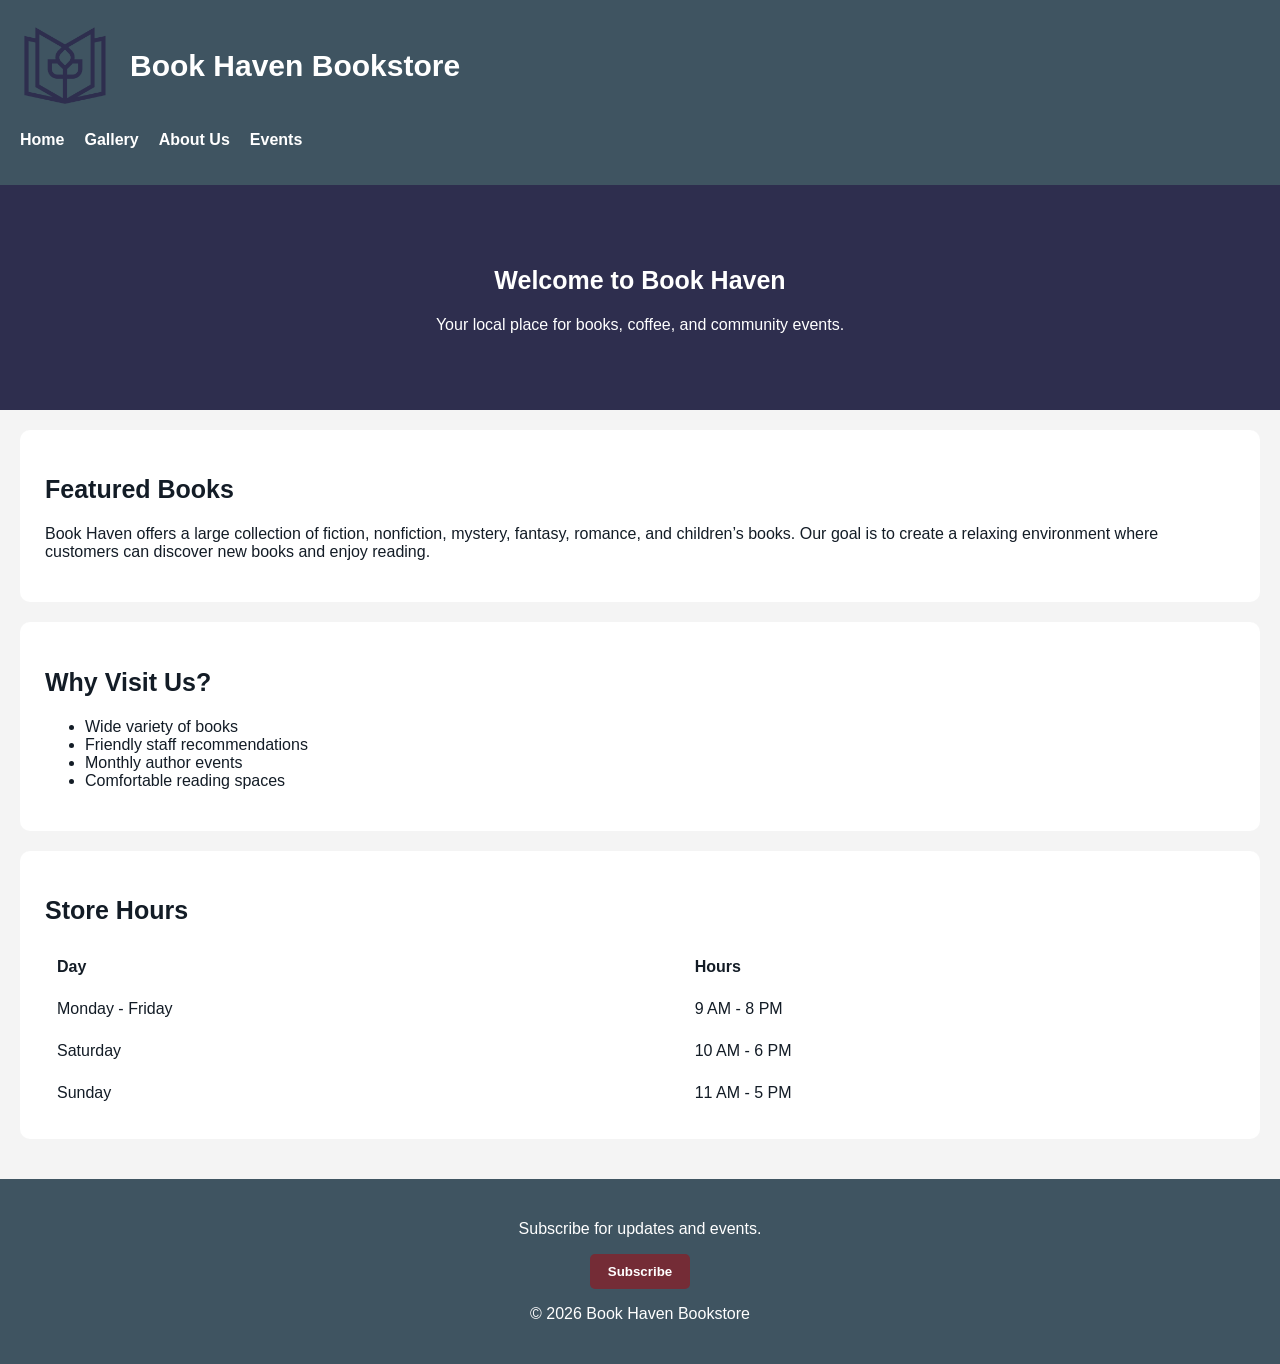
<file: index.html>
<!DOCTYPE html>
<html lang="en">

<head>
    <meta charset="UTF-8">
    <meta name="viewport" content="width=device-width, initial-scale=1.0">
    <title>Book Haven Bookstore</title>
    <link rel="stylesheet" href="style.css">
</head>

<body>

<header>
    <div class="logo-section">
        <img src="images/logo.png" alt="Book Haven Bookstore Logo" class="logo">
        <h1>Book Haven Bookstore</h1>
    </div>

    <nav>
        <ul>
            <li><a href="index.html">Home</a></li>
            <li><a href="gallery.html">Gallery</a></li>
            <li><a href="about.html">About Us</a></li>
            <li><a href="events.html">Events</a></li>
        </ul>
    </nav>
</header>

<main>

<section class="hero">
    <h2>Welcome to Book Haven</h2>
    <p>Your local place for books, coffee, and community events.</p>
</section>

<section class="home-section">
    <h2>Featured Books</h2>
    <p>
        Book Haven offers a large collection of fiction, nonfiction, mystery, fantasy,
        romance, and children’s books. Our goal is to create a relaxing environment where
        customers can discover new books and enjoy reading.
    </p>
</section>

<section class="home-section">
    <h2>Why Visit Us?</h2>
    <ul>
        <li>Wide variety of books</li>
        <li>Friendly staff recommendations</li>
        <li>Monthly author events</li>
        <li>Comfortable reading spaces</li>
    </ul>
</section>

<section class="home-section">
    <h2>Store Hours</h2>

    <table>
        <tr>
            <th>Day</th>
            <th>Hours</th>
        </tr>

        <tr>
            <td>Monday - Friday</td>
            <td>9 AM - 8 PM</td>
        </tr>

        <tr>
            <td>Saturday</td>
            <td>10 AM - 6 PM</td>
        </tr>

        <tr>
            <td>Sunday</td>
            <td>11 AM - 5 PM</td>
        </tr>
    </table>
</section>

</main>

<footer>
    <p>Subscribe for updates and events.</p>

    <button onclick="subscribeAlert()">Subscribe</button>

    <p>&copy; 2026 Book Haven Bookstore</p>
</footer>

<script src="script.js"></script>

</body>
</html>
</file>
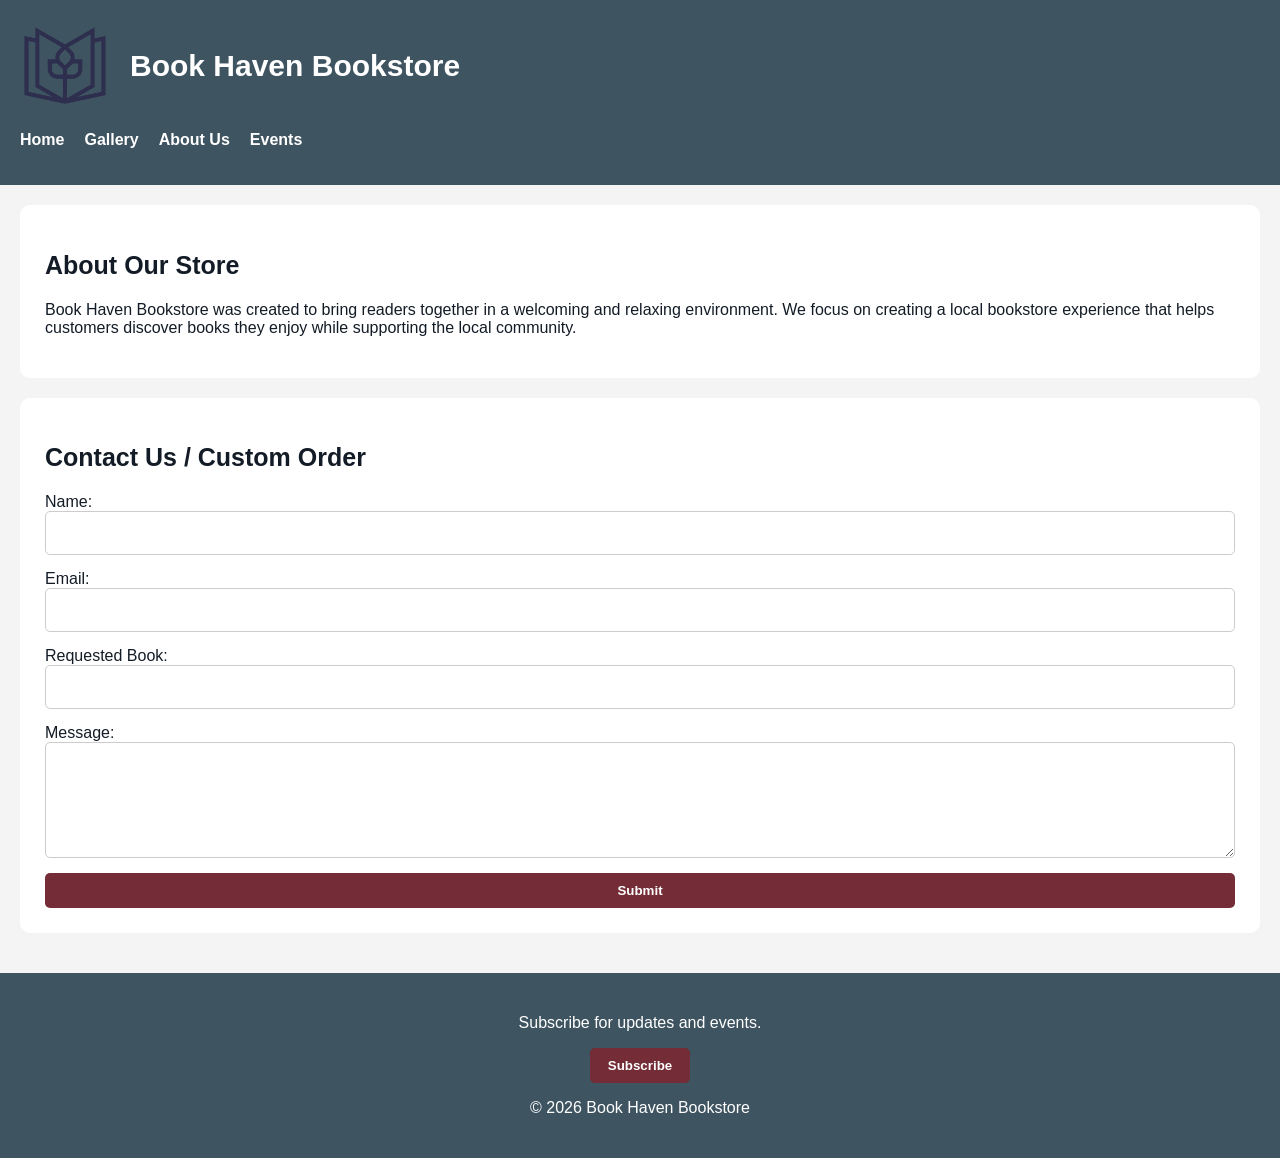
<file: about.html>
<!DOCTYPE html>
<html lang="en">
<head>
    <meta charset="UTF-8">
    <meta name="viewport" content="width=device-width, initial-scale=1.0">
    <title>About Us</title>
    <link rel="stylesheet" href="style.css">
</head>
<body>

<header>
    <div class="logo-section">
        <img src="images/logo.png" alt="Book Haven Bookstore Logo" class="logo">
        <h1>Book Haven Bookstore</h1>
    </div>

    <nav>
        <ul>
            <li><a href="index.html">Home</a></li>
            <li><a href="gallery.html">Gallery</a></li>
            <li><a href="about.html">About Us</a></li>
            <li><a href="events.html">Events</a></li>
        </ul>
    </nav>
</header>

<main>

<section class="about-section">
    <h2>About Our Store</h2>
    <p>
        Book Haven Bookstore was created to bring readers together in a welcoming and
        relaxing environment. We focus on creating a local bookstore experience that helps
        customers discover books they enjoy while supporting the local community.
    </p>
</section>

<section class="form-section">
    <h2>Contact Us / Custom Order</h2>

    <form id="contactForm">

        <label for="name">Name:</label>
        <input type="text" id="name" required>

        <label for="email">Email:</label>
        <input type="email" id="email" required>

        <label for="book">Requested Book:</label>
        <input type="text" id="book" required>

        <label for="message">Message:</label>
        <textarea id="message" rows="5" required></textarea>

        <button type="submit">Submit</button>

    </form>
</section>

</main>

<footer>
    <p>Subscribe for updates and events.</p>
    <button onclick="subscribeAlert()">Subscribe</button>
    <p>&copy; 2026 Book Haven Bookstore</p>
</footer>

<script src="script.js"></script>
</body>
</html>
</file>
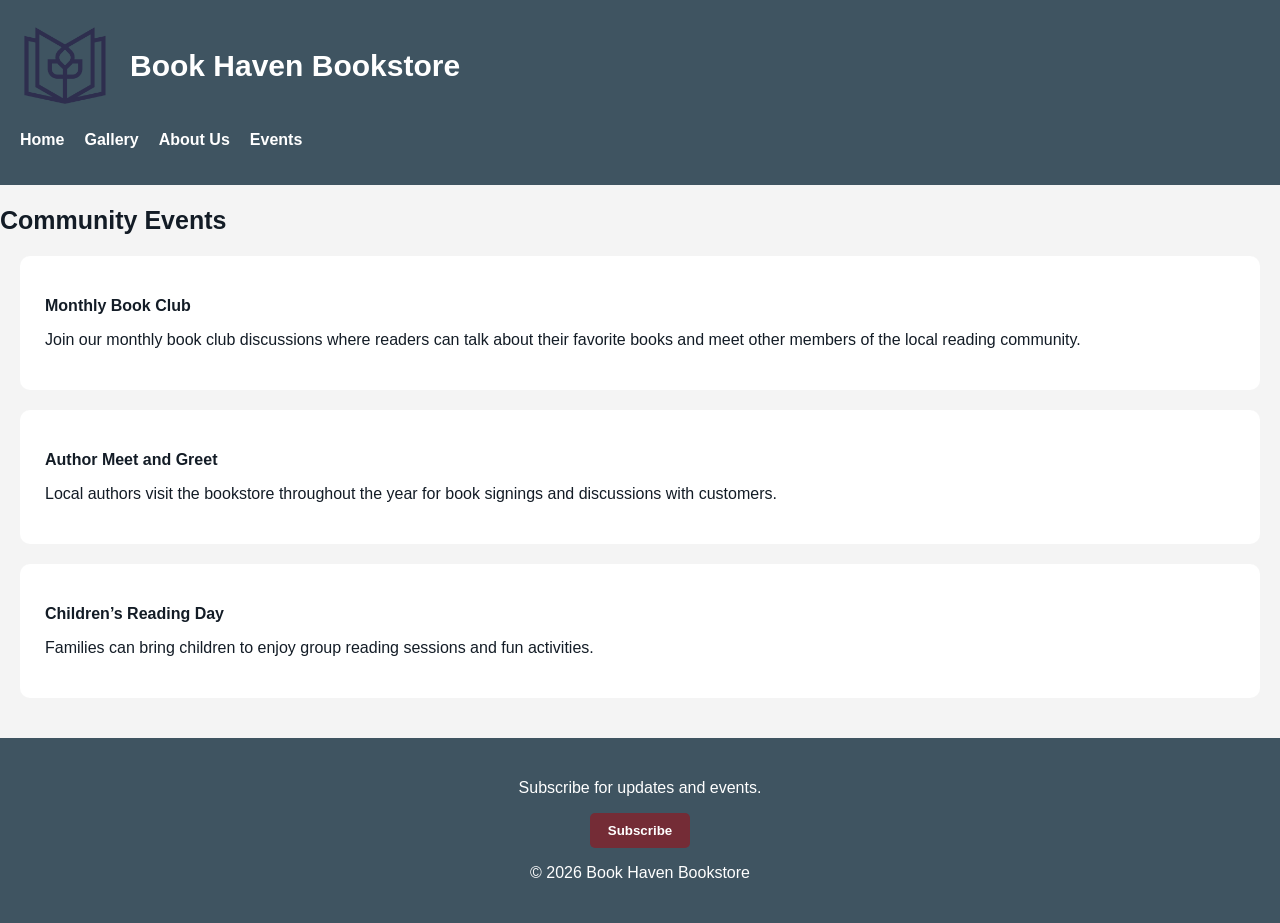
<file: events.html>
<!DOCTYPE html>
<html lang="en">
<head>
    <meta charset="UTF-8">
    <meta name="viewport" content="width=device-width, initial-scale=1.0">
    <title>Community Events</title>
    <link rel="stylesheet" href="style.css">
</head>
<body>

<header>
    <div class="logo-section">
        <img src="images/logo.png" alt="Book Haven Bookstore Logo" class="logo">
        <h1>Book Haven Bookstore</h1>
    </div>

    <nav>
        <ul>
            <li><a href="index.html">Home</a></li>
            <li><a href="gallery.html">Gallery</a></li>
            <li><a href="about.html">About Us</a></li>
            <li><a href="events.html">Events</a></li>
        </ul>
    </nav>
</header>

<main>

<h2 class="page-title">Community Events</h2>

<section class="event-card">
    <h3>Monthly Book Club</h3>
    <p>
        Join our monthly book club discussions where readers can talk about their favorite
        books and meet other members of the local reading community.
    </p>
</section>

<section class="event-card">
    <h3>Author Meet and Greet</h3>
    <p>
        Local authors visit the bookstore throughout the year for book signings and
        discussions with customers.
    </p>
</section>

<section class="event-card">
    <h3>Children’s Reading Day</h3>
    <p>
        Families can bring children to enjoy group reading sessions and fun activities.
    </p>
</section>

</main>

<footer>
    <p>Subscribe for updates and events.</p>
    <button onclick="subscribeAlert()">Subscribe</button>
    <p>&copy; 2026 Book Haven Bookstore</p>
</footer>

<script src="script.js"></script>
</body>
</html>
</file>
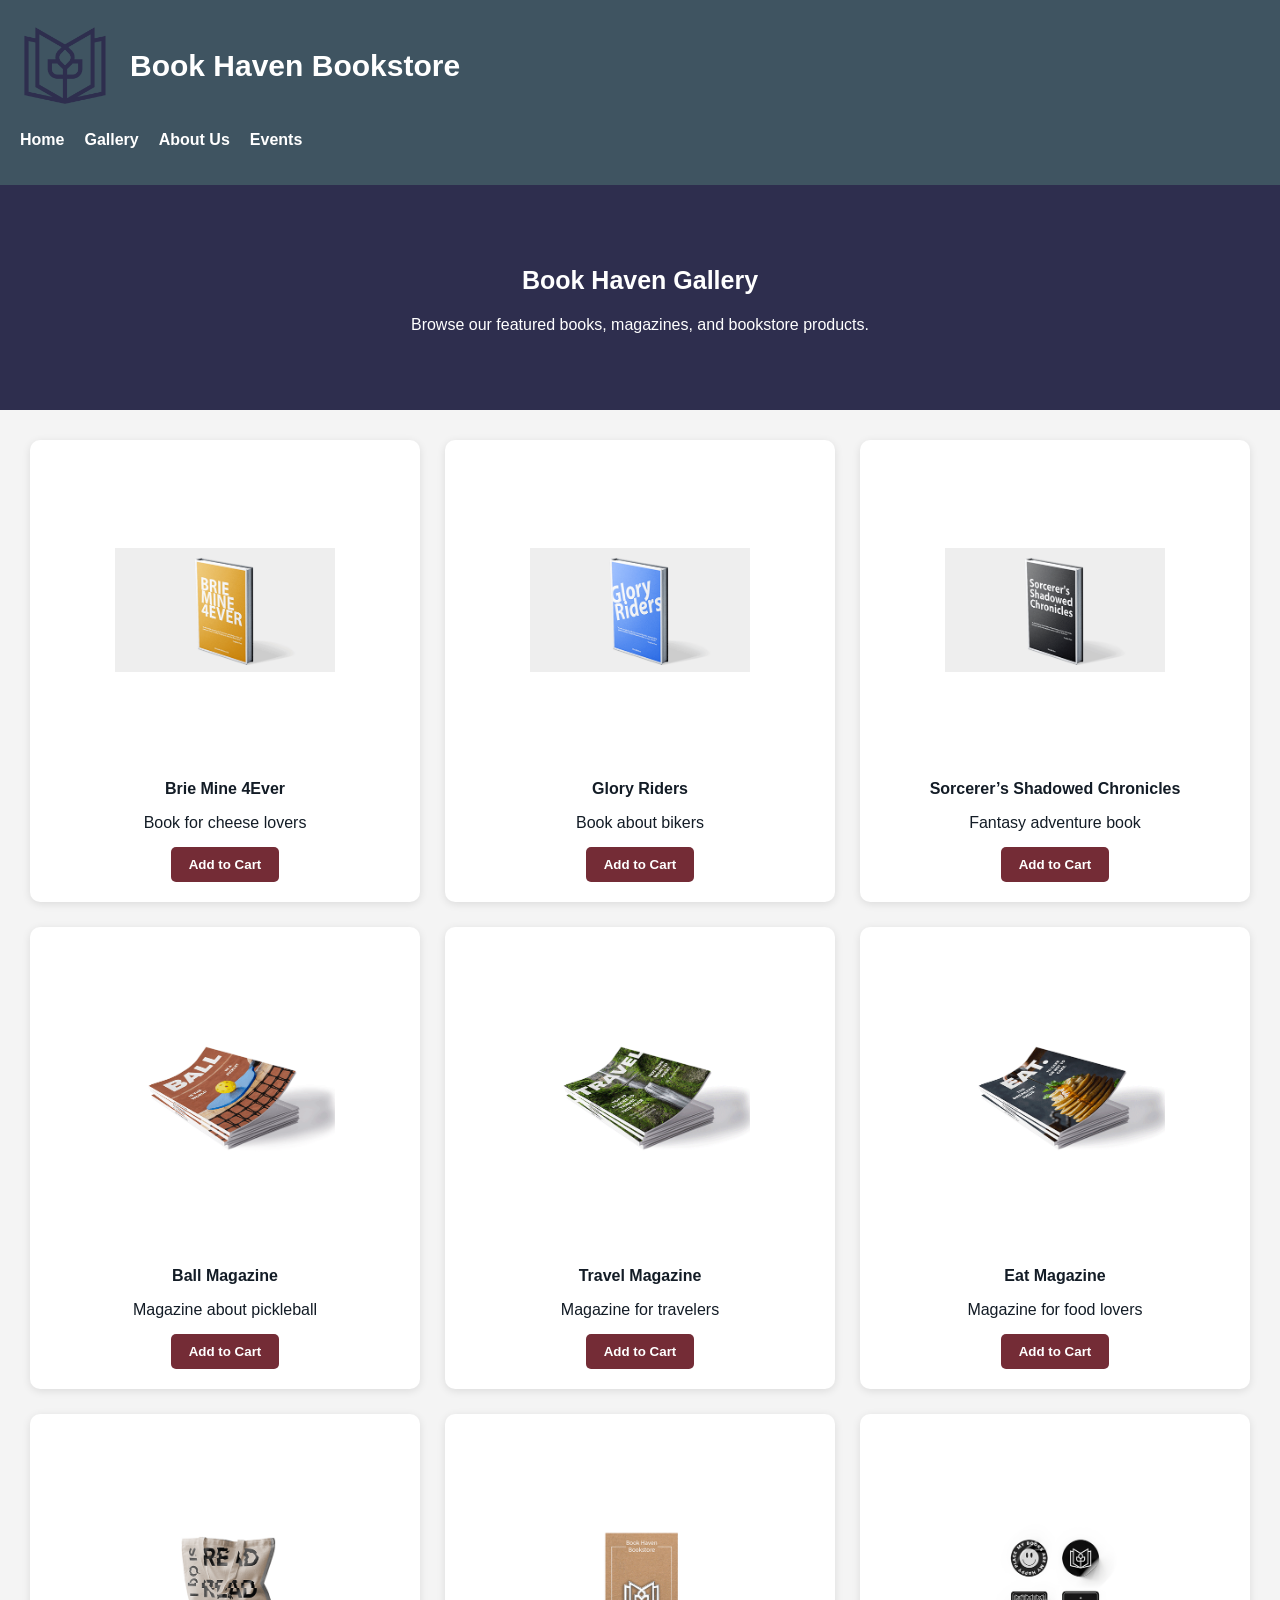
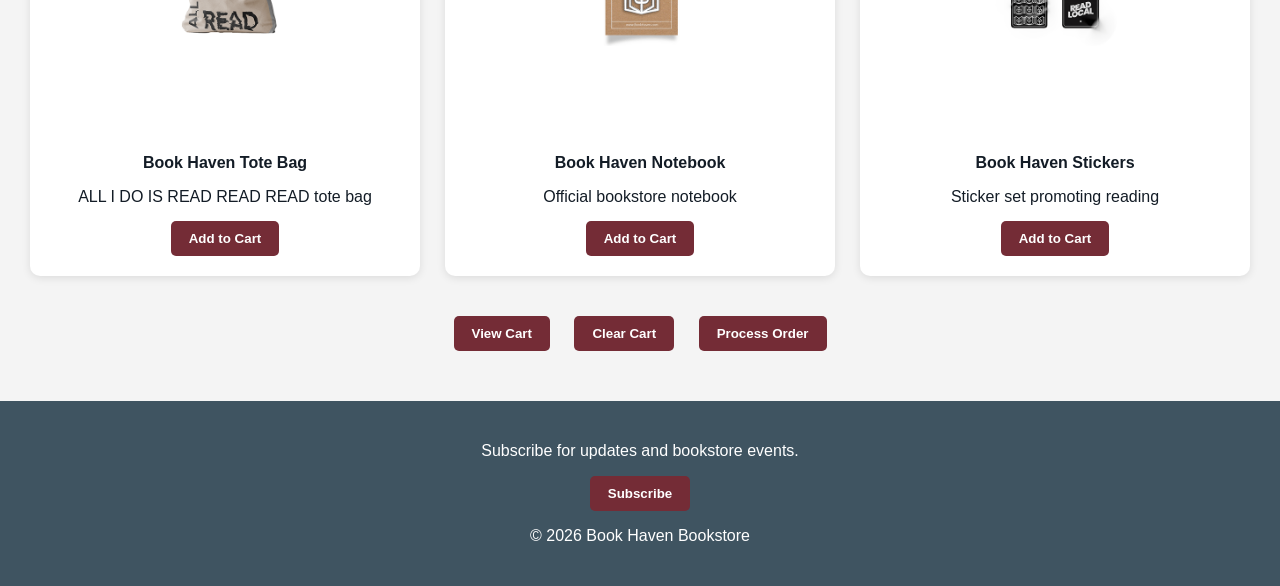
<file: gallery.html>
<!DOCTYPE html>
<html lang="en">

<head>
    <meta charset="UTF-8">
    <meta name="viewport" content="width=device-width, initial-scale=1.0">
    <title>Book Gallery</title>
    <link rel="stylesheet" href="style.css">
</head>

<body>

<header>
    <div class="logo-section">
        <img src="images/logo.png" alt="Book Haven Bookstore Logo" class="logo">

        <h1>Book Haven Bookstore</h1>
    </div>

    <nav>
        <ul>
            <li><a href="index.html">Home</a></li>
            <li><a href="gallery.html">Gallery</a></li>
            <li><a href="about.html">About Us</a></li>
            <li><a href="events.html">Events</a></li>
        </ul>
    </nav>
</header>

<main>

<section class="hero">
    <h2>Book Haven Gallery</h2>

    <p>
        Browse our featured books, magazines, and bookstore products.
    </p>
</section>

<section class="gallery-grid">

    <div class="gallery-card">
        <img src="images/Client3_Book1.png" alt="Brie Mine 4Ever Book">

        <h3>Brie Mine 4Ever</h3>

        <p>Book for cheese lovers</p>

        <button onclick="addToCart('Brie Mine 4Ever')">
            Add to Cart
        </button>
    </div>

    <div class="gallery-card">
        <img src="images/Client3_Book2.png" alt="Glory Riders Book">

        <h3>Glory Riders</h3>

        <p>Book about bikers</p>

        <button onclick="addToCart('Glory Riders')">
            Add to Cart
        </button>
    </div>

    <div class="gallery-card">
        <img src="images/Client3_Book3.png" alt="Sorcerer's Shadowed Chronicles Book">

        <h3>Sorcerer’s Shadowed Chronicles</h3>

        <p>Fantasy adventure book</p>

        <button onclick="addToCart('Sorcerer’s Shadowed Chronicles')">
            Add to Cart
        </button>
    </div>

    <div class="gallery-card">
        <img src="images/Client3_Magazine1.png" alt="Ball Magazine">

        <h3>Ball Magazine</h3>

        <p>Magazine about pickleball</p>

        <button onclick="addToCart('Ball Magazine')">
            Add to Cart
        </button>
    </div>

    <div class="gallery-card">
        <img src="images/Client3_Magazine2.png" alt="Travel Magazine">

        <h3>Travel Magazine</h3>

        <p>Magazine for travelers</p>

        <button onclick="addToCart('Travel Magazine')">
            Add to Cart
        </button>
    </div>

    <div class="gallery-card">
        <img src="images/Client3_Magazine3.png" alt="Eat Magazine">

        <h3>Eat Magazine</h3>

        <p>Magazine for food lovers</p>

        <button onclick="addToCart('Eat Magazine')">
            Add to Cart
        </button>
    </div>

    <div class="gallery-card">
        <img src="images/Client3_ToteBag.png" alt="Book Haven Tote Bag">

        <h3>Book Haven Tote Bag</h3>

        <p>ALL I DO IS READ READ READ tote bag</p>

        <button onclick="addToCart('Book Haven Tote Bag')">
            Add to Cart
        </button>
    </div>

    <div class="gallery-card">
        <img src="images/Client3_Notebook.png" alt="Book Haven Notebook">

        <h3>Book Haven Notebook</h3>

        <p>Official bookstore notebook</p>

        <button onclick="addToCart('Book Haven Notebook')">
            Add to Cart
        </button>
    </div>

    <div class="gallery-card">
        <img src="images/Client3_Stickers.png" alt="Book Haven Stickers">

        <h3>Book Haven Stickers</h3>

        <p>Sticker set promoting reading</p>

        <button onclick="addToCart('Book Haven Stickers')">
            Add to Cart
        </button>
    </div>

</section>

<div class="cart-buttons">

    <button onclick="viewCart()">
        View Cart
    </button>

    <button onclick="clearCart()">
        Clear Cart
    </button>

    <button onclick="processOrder()">
        Process Order
    </button>

</div>

<div id="cartModal" class="modal">

    <div class="modal-content">

        <span class="close" onclick="closeCart()">
            &times;
        </span>

        <h2>Shopping Cart</h2>

        <div id="cartItems"></div>

    </div>

</div>

</main>

<footer>

    <p>
        Subscribe for updates and bookstore events.
    </p>

    <button onclick="subscribeAlert()">
        Subscribe
    </button>

    <p>
        &copy; 2026 Book Haven Bookstore
    </p>

</footer>

<script src="script.js"></script>

</body>
</html>
</file>
<file: style.css>
body {
    margin: 0;
    background-color: #f4f4f4;
    color: #131C26;
    font-family: Calibri, sans-serif;
}

header {
    background-color: #3F5461;
    padding: 20px;
}

.logo-section {
    display: flex;
    align-items: center;
    gap: 20px;
}

.logo {
    width: 90px;
    height: auto;
}

h1 {
    color: white;
    font-family: Arial, sans-serif;
    font-size: 30px;
    font-weight: bold;
}

h2 {
    font-family: Arial, sans-serif;
    font-size: 25px;
    font-weight: bold;
    color: #131C26;
}

h3 {
    font-family: Calibri, sans-serif;
    font-size: 16px;
    font-weight: bold;
    color: #131C26;
}

p,
li,
td,
th,
label,
input,
textarea {
    font-family: Calibri, sans-serif;
    font-size: 16px;
    color: #131C26;
}

nav ul {
    display: flex;
    list-style: none;
    padding: 0;
    gap: 20px;
    margin-top: 20px;
}

nav a {
    text-decoration: none;
    color: white;
    font-family: Arial, sans-serif;
    font-weight: bold;
}

nav a:hover {
    color: #5C2E5C;
}

.hero {
    background-color: #2E2E4E;
    color: white;
    text-align: center;
    padding: 60px 20px;
}

.hero h2,
.hero p {
    color: white;
}

.home-section,
.about-section,
.form-section,
.event-card {
    background-color: white;
    margin: 20px;
    padding: 25px;
    border-radius: 10px;
}

.gallery-grid {
    display: grid;
    grid-template-columns: repeat(3, 1fr);
    gap: 25px;
    padding: 30px;
}

.gallery-card {
    background-color: white;
    border-radius: 10px;
    padding: 20px;
    text-align: center;
    box-shadow: 0px 2px 8px rgba(0,0,0,0.1);
}

.gallery-card img {
    width: 100%;
    max-width: 220px;
    height: 300px;
    object-fit: contain;
    border-radius: 8px;
    background-color: white;
}

.gallery-card p {
    margin-bottom: 15px;
}

button {
    background-color: #742C36;
    color: white;
    border: none;
    padding: 10px 18px;
    border-radius: 5px;
    cursor: pointer;
    font-family: Arial, sans-serif;
    font-weight: bold;
}

button:hover {
    background-color: #5C2E5C;
}

.cart-buttons {
    text-align: center;
    margin-bottom: 40px;
}

.cart-buttons button {
    margin: 10px;
}

table {
    width: 100%;
    border-collapse: collapse;
}

th {
    font-weight: bold;
}

th,
td {
    padding: 12px;
    text-align: left;
}

form {
    display: flex;
    flex-direction: column;
}

input,
textarea {
    margin-bottom: 15px;
    padding: 12px;
    border: 1px solid #cccccc;
    border-radius: 5px;
}

footer {
    background-color: #3F5461;
    color: white;
    text-align: center;
    padding: 25px;
    margin-top: 40px;
}

footer p {
    color: white;
}

.modal {
    display: none;
    position: fixed;
    z-index: 1;
    left: 0;
    top: 0;
    width: 100%;
    height: 100%;
    background-color: rgba(0,0,0,0.5);
}

.modal-content {
    background-color: white;
    margin: 10% auto;
    padding: 25px;
    width: 50%;
    border-radius: 10px;
}

.close {
    float: right;
    font-size: 30px;
    cursor: pointer;
}

@media screen and (max-width: 900px) {

    .gallery-grid {
        grid-template-columns: repeat(2, 1fr);
    }
}

@media screen and (max-width: 768px) {

    .logo-section {
        flex-direction: column;
        text-align: center;
    }

    nav ul {
        flex-direction: column;
        align-items: center;
    }

    .gallery-grid {
        grid-template-columns: 1fr;
    }

    .modal-content {
        width: 90%;
    }
}
</file>
